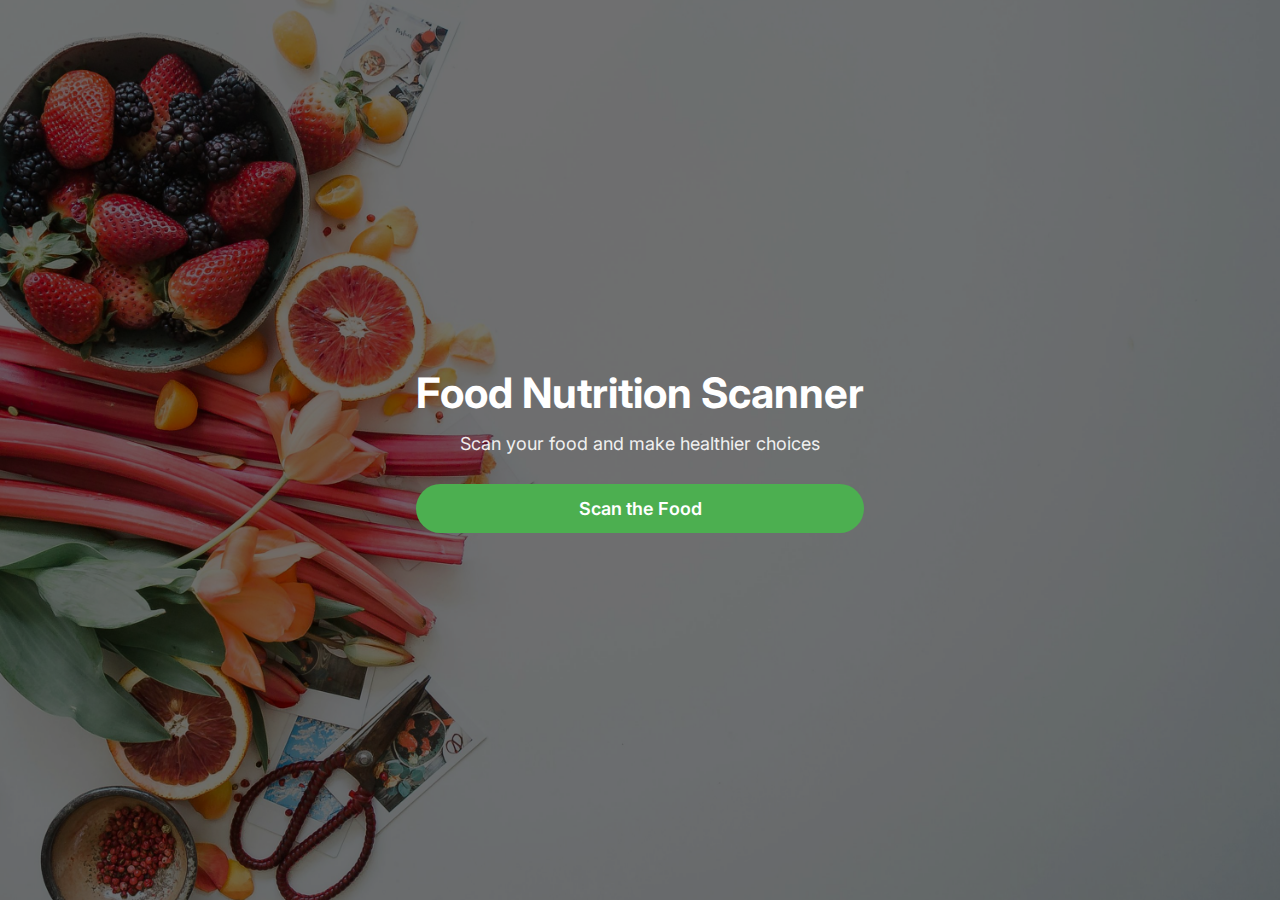
<file: index.html>
<!DOCTYPE html>
<html lang="en">
<head>
  <meta charset="UTF-8">
  <title>Welcome | Food Nutrition Scanner</title>
  <link rel="stylesheet" href="style.css">
  <link href="https://fonts.googleapis.com/css2?family=Inter:wght@400;600;700&display=swap" rel="stylesheet">
</head>
<body class="welcome-page">

  <div class="overlay">
    <div class="welcome-content">
      <h1>Food Nutrition Scanner</h1>
      <p>Scan your food and make healthier choices</p>
      <button onclick="goToScanner()">Scan the Food</button>
    </div>
  </div>

  <script>
    function goToScanner() {
      window.location.href = "scanner.html";
    }
  </script>

</body>
</html>
</file>
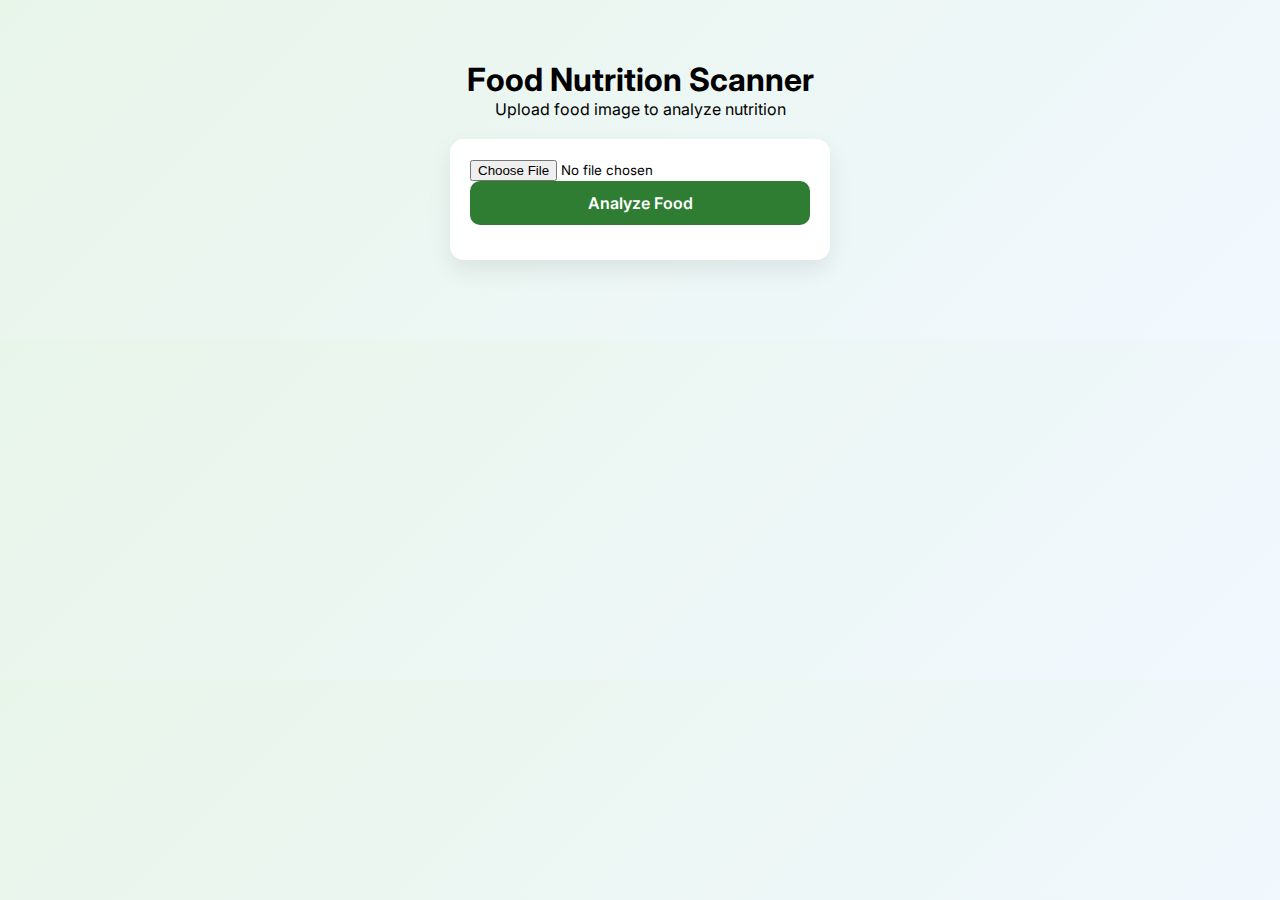
<file: scanner.html>
<!DOCTYPE html>
<html lang="en">
<head>
  <meta charset="UTF-8">
  <title>Food Nutrition Scanner</title>
  <link rel="stylesheet" href="style.css">
  <link href="https://fonts.googleapis.com/css2?family=Inter:wght@400;600;700&display=swap" rel="stylesheet">
</head>
<body>

  <div class="app">
    <header>
      <h1>Food Nutrition Scanner</h1>
      <p>Upload food image to analyze nutrition</p>
    </header>

    <section class="upload-card">
      <input type="file" id="foodImage" accept="image/*">
      <button onclick="analyzeFood()">Analyze Food</button>
      <div id="preview"></div>
    </section>

    <section id="result" class="result-card hidden">
      <h2>Nutrition Details</h2>

      <div class="nutrition-grid">
        <div class="nutrition-box">
          <span>Calories</span>
          <h3 id="calories"></h3>
        </div>
        <div class="nutrition-box">
          <span>Sugar</span>
          <h3 id="sugar"></h3>
        </div>
        <div class="nutrition-box">
          <span>Fat</span>
          <h3 id="fat"></h3>
        </div>
        <div class="nutrition-box">
          <span>Vitamins</span>
          <h3 id="vitamins"></h3>
        </div>
      </div>

      <div id="healthStatus"></div>
      <div id="alternate"></div>
    </section>
  </div>

  <script src="script.js"></script>
</body>
</html>
</file>
<file: style.css>
* {
  margin: 0;
  padding: 0;
  box-sizing: border-box;
  font-family: 'Inter', sans-serif;
}
.welcome-page {
  background: url("nutrition.jpg") no-repeat center center/cover;
  height: 100vh;
}

.overlay {
  background: rgba(0, 0, 0, 0.55);
  height: 100vh;
  display: flex;
  justify-content: center;
  align-items: center;
}

.welcome-content {
  text-align: center;
  color: white;
  padding: 20px;
}

.welcome-content h1 {
  font-size: 42px;
  font-weight: 700;
}

.welcome-content p {
  margin: 15px 0 30px;
  font-size: 18px;
  opacity: 0.9;
}

.welcome-content button {
  padding: 14px 32px;
  font-size: 18px;
  border: none;
  border-radius: 30px;
  background: #4caf50;
  color: white;
  cursor: pointer;
  font-weight: 600;
}

.welcome-content button:hover {
  background: #388e3c;
}
body {
  background: linear-gradient(135deg, #e8f5e9, #f1f8ff);
}

.app {
  max-width: 420px;
  margin: 40px auto;
  padding: 20px;
}

header {
  text-align: center;
  margin-bottom: 20px;
}

.upload-card,
.result-card {
  background: white;
  padding: 20px;
  border-radius: 14px;
  box-shadow: 0 10px 25px rgba(0,0,0,0.08);
  margin-bottom: 20px;
}

button {
  width: 100%;
  padding: 12px;
  background: #2e7d32;
  color: white;
  border: none;
  border-radius: 10px;
  font-size: 16px;
  font-weight: 600;
}

.nutrition-grid {
  display: grid;
  grid-template-columns: repeat(2, 1fr);
  gap: 12px;
}

.nutrition-box {
  background: #f9fbe7;
  padding: 12px;
  border-radius: 10px;
  text-align: center;
}

.warning {
  background: #ffebee;
  color: #c62828;
  padding: 12px;
  border-radius: 10px;
}

.safe {
  background: #e8f5e9;
  color: #2e7d32;
  padding: 12px;
  border-radius: 10px;
}

.hidden {
  display: none;
}
#preview {
  display: flex;
  justify-content: center;
  margin-top: 15px;
}

#preview img {
  width: 160px;          
  height: 160px;
  object-fit: cover;    
  border-radius: 12px;
  border: 2px solid #e0e0e0;
}
@media (max-width: 480px) {
  #preview img {
    width: 120px;
    height: 120px;
  }
}
</file>
